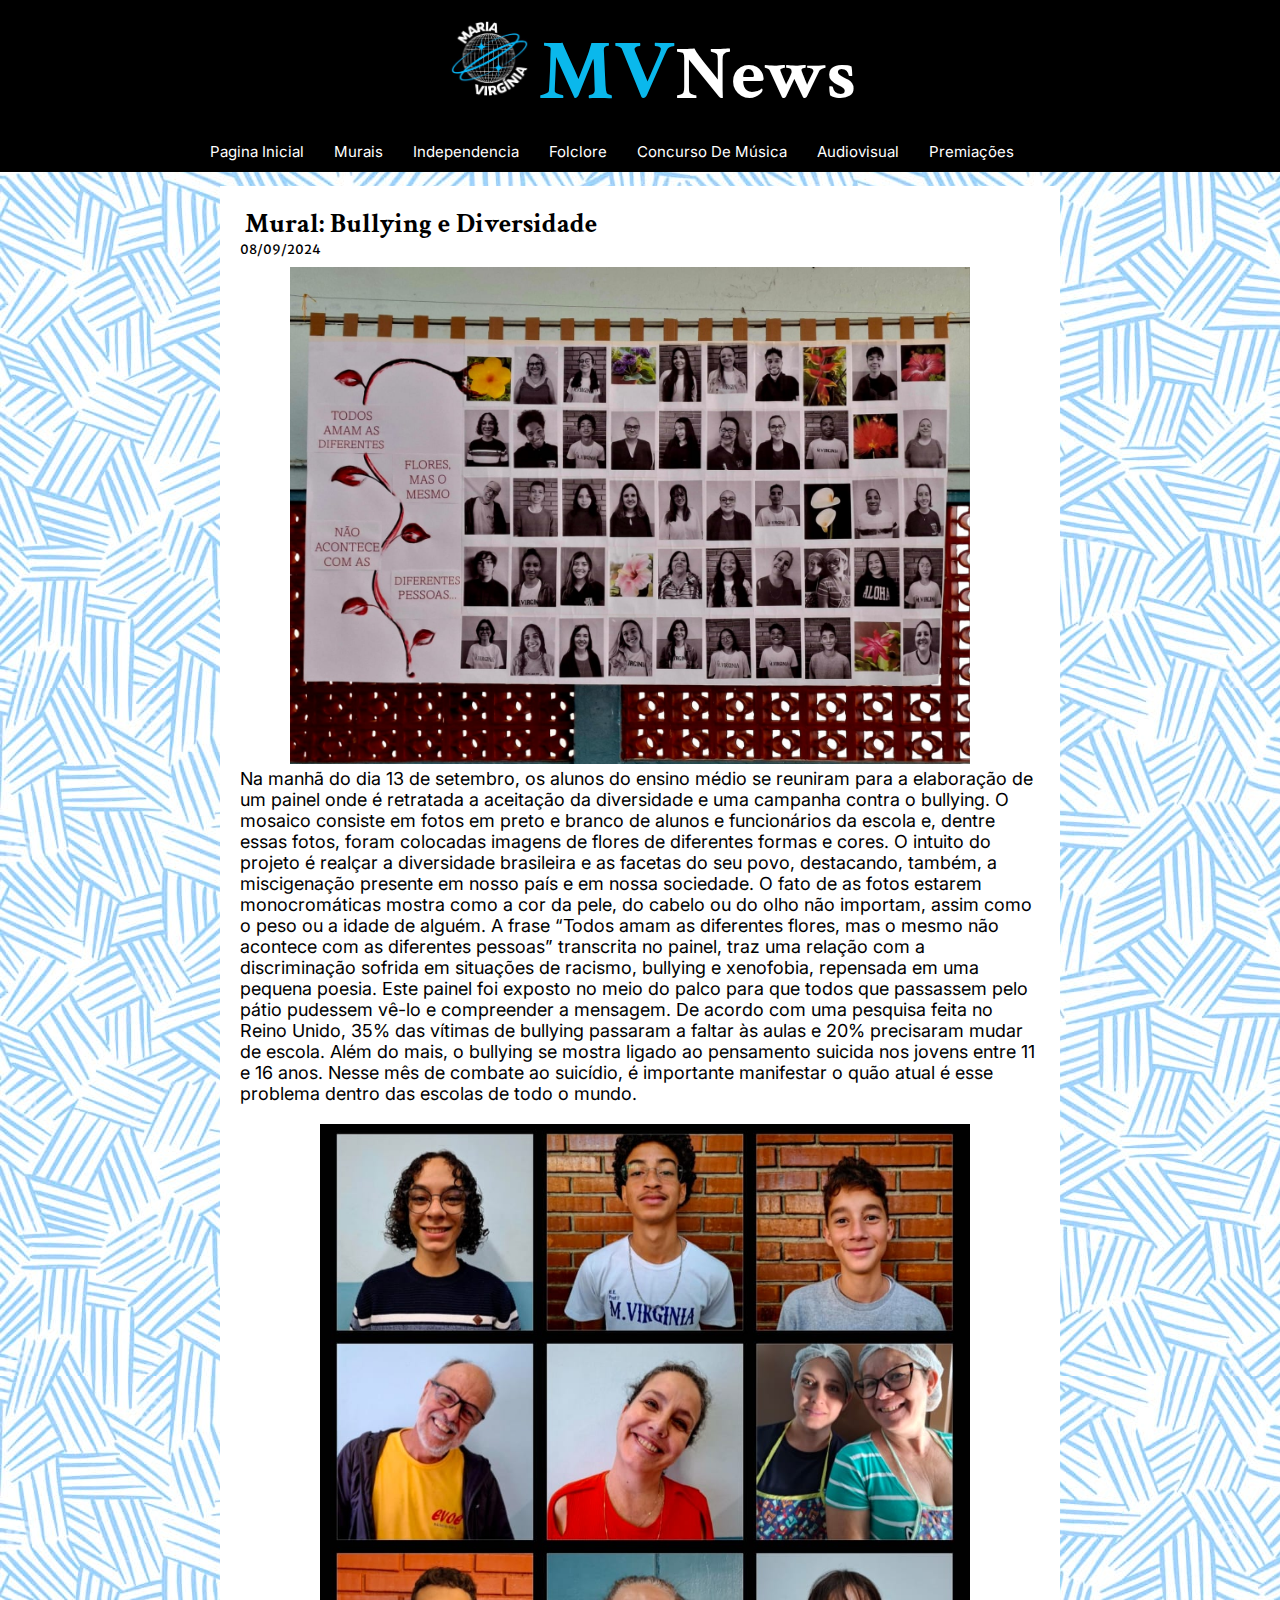
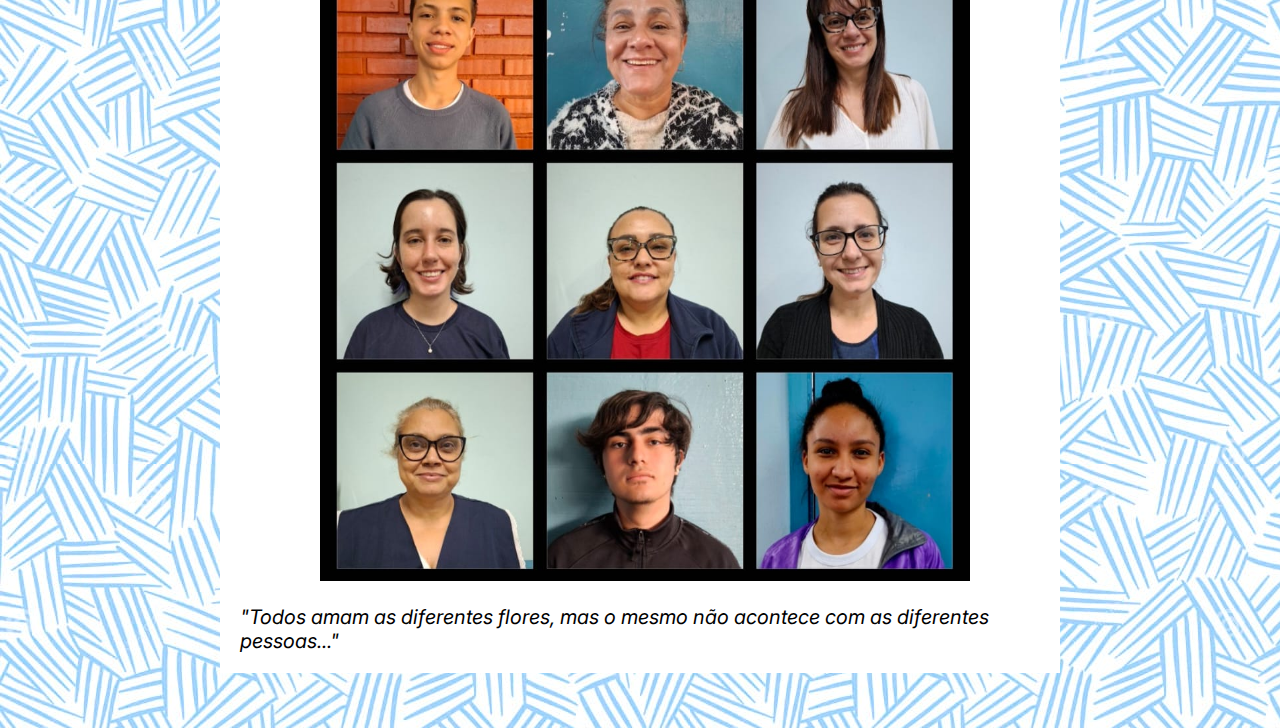
<file: mural.html>
<!DOCTYPE html>
<html lang="en">
<head>
    <meta charset="UTF-8">
    <meta name="viewport" content="width=device-width, initial-scale=1.0, maximum-scale=1.0">
    <title>Mural Diversidade</title>
    <link rel="stylesheet" href="template.css">
</head>
<body>
    
    <div class="header">
        <div class="logo">
            <a href="index.html#post-Inicial"><img class="logoicon" src="LogoMv.png"></a>
            <a href="index.html#post-Inicial"><h1 class="Title_Header"> <span class="MV">MV</span>News</h1></a>
        </div>

        <div class="menu">
            <ul class="Itens_Header">
                <li id="menu-item">
                    <a href="index.html#post-Inicial">Pagina Inicial</a>
                </li>
                <li id="menu-item">
                    <a href="index.html#post-mural">Murais</a>
                </li>
                <li id="menu-item">
                    <a href="index.html#post-independencia">Independencia</a>
                </li>
                <li id="menu-item">
                    <a href="index.html#post-folclore">Folclore</a>
                </li>
                <li id="menu-item">
                    <a href="index.html#post-concurso">Concurso De Música</a>
                </li>
                <li id="menu-item">
                    <a href="index.html#post-audiovisual">Audiovisual</a>
                </li>
                <li id="menu-item">
                    <a href="index.html#post-premio">Premiações</a>
                </li>
            </ul>
        </div>
        
    </div>

    <div class="content">
        <div class="contPost">
            <div id="ContNoticia">
                <h2>Mural: Bullying e Diversidade</h2>
                <span id="data-posts">08/09/2024</span>
                <img id="SourceCapa" src="MuralBullying.jpeg" width="680" alt="">
                
                <p id="paragCont">
                    Na manhã do dia 13 de setembro, os alunos do ensino médio se reuniram para a elaboração de um painel onde é retratada a aceitação da diversidade e uma campanha contra o bullying. O mosaico consiste em fotos em preto e branco de alunos e funcionários da escola e, dentre essas fotos, foram colocadas imagens de flores de diferentes formas e cores.
                    O intuito do projeto é realçar a diversidade brasileira e as facetas do seu povo, destacando, também, a miscigenação presente em nosso país e em nossa sociedade. O fato de as fotos estarem monocromáticas mostra como a cor da pele, do cabelo ou do olho não importam, assim como o peso ou a idade de alguém. A frase “Todos amam as diferentes flores, mas o mesmo não acontece com as diferentes pessoas” transcrita no painel, traz uma relação com a discriminação sofrida em situações de racismo, bullying e xenofobia, repensada em uma pequena poesia.
                    Este painel foi exposto no meio do palco para que todos que passassem pelo pátio pudessem vê-lo e compreender a mensagem. De acordo com uma pesquisa feita no Reino Unido, 35% das vítimas de bullying passaram a faltar às aulas e 20% precisaram mudar de escola. Além do mais, o bullying se mostra ligado ao pensamento suicida nos jovens entre 11 e 16 anos. Nesse mês de combate ao suicídio, é importante manifestar o quão atual é esse problema dentro das escolas de todo o mundo. 
                </p>

                <img id="SourceMedia" src="PessoasMural.jpeg" width="650" alt="">
                <p id="parag">"Todos amam as diferentes flores, mas o mesmo não acontece com as diferentes pessoas..."</p>
            </div>
        </div>
    </div>
</body>
</html>
</file>
<file: template.css>
@import url('https://fonts.googleapis.com/css2?family=Crimson+Text:ital,wght@0,400;0,600;0,700;1,400;1,600;1,700&display=swap');
@import url('https://fonts.googleapis.com/css2?family=Merriweather+Sans:ital,wght@0,300..800;1,300..800&display=swap');
@import url('https://fonts.googleapis.com/css2?family=Inter:ital,opsz,wght@0,14..32,100..900;1,14..32,100..900&display=swap');
@import url('https://fonts.googleapis.com/css2?family=Inter:ital,opsz,wght@0,14..32,100..900;1,14..32,100..900&family=Merriweather:ital,wght@0,300;0,400;0,700;0,900;1,300;1,400;1,700;1,900&display=swap');

* {
    margin: 0;
    padding: 0;
}

body {
    /*background-color: #eceaea;*/
    background-image: url(vetorazulclaro.jpeg);
    background-repeat: repeat;

}

a {
    text-decoration: none;
    color: #0ab8ec;
    font-family: "Inter", sans-serif;
    padding-top: 10px;
}

h2 {
    font-family: "Crimson Text", serif;
    font-size: 27px;
    padding-left: 5px;
}

.header {
    width: 100%;
    z-index: 3;
    position: fixed;
    top: 0;
    background-color: rgb(0, 0, 0);
    padding: 10px;
    text-align: center;
    font-size: 15px;
}

.Title_Header {
    font-family: "Crimson Text", serif;
    font-size: 75px;
    color: #ffffff;
    display: inline-block;
    
}

.Itens_Header{
    display: flex;
    list-style: none;
    gap: 30px;
    padding-left: 200px;
    justify-content: space-between;
    padding: 8px, 12px;
}

.MV {
    font-size: 85px;
    color: #0ab8ec;
}

.logoicon {
    padding: 2px;
    display: inline-block;
    width: 90px;
    height: 75px;
    padding-left: 0px;
}

.logo {
    padding: 7px;
}

.menu {
    padding-top: 7px;
}

.menu {
    width: 100%;
    display: flex;
    align-items: center;
    justify-content: space-between;
    font-family: "Crimson Text", serif;
}

.menu a {

    color:#ffffff;
    text-decoration: none;
}

#menu-item a:hover {
    color: #0ab8ec;
    border-bottom: 3px solid #0ab8ec;
    transition: .1s ease-in;
}

.content {
    z-index: 2;
    font-family: "Inter", sans-serif;
    width: 100%;
    margin: 0 auto;
    padding: 0px;
}

.contPost {
    font-family: "Inter", sans-serif;
    width: 50%;
   /* float: none;*/
    margin: auto;
    margin-left: 150px;
    padding: 35px;
    padding-left: 5.5%;
}

#ContNoticia {
    align-items: center;
    padding: 20px;
    background-color: #ffffff;
    margin-bottom: 20px;
    margin-top: 151px;
    width: 800px;
}

#SourceMedia {
    margin-left: 80px;
    margin-bottom: 20px;
}

#SourceMedia2 {
    margin-left: 95px;
    margin-bottom: 20px;
}

#SourceMedia3 {
    margin-left: 170px;
    margin-bottom: 20px;
}

#CapaInd {
    margin-left: 60px;
    margin-bottom: 20px;
}

#SourceCapa {
    margin-left: 50px;
}

#SourceCapa2 {
    margin-left: 40px;
}

#parag {
    font-size: 20px;
    font-style: italic;
}

#paragCont {
    padding-bottom: 20px;
    font-size: 18px;
    text-align: left;
}

#data-posts {
    font-size: 0.8rem;
    display: block;
    margin-bottom: 10px;
    font-family: "Merriweather Sans", sans-serif;
}


@media (max-width: 900px) {
    .header {
        width: 100%;
        height: 10%;
    }

    .content {
        width: 100px;
        float: none;
        margin: 0 0;
        margin-left: 0;
        /*margin-right: 20%;*/
        align-items: center;
        justify-content: center;
        padding-left: 0;
    }

    .Title_Header{
        font-size: 75px;
    }

    .MV {
        font-size: 90px;
        color: #0ab8ec;
    }

    .menu {
        display: none;
    }


    .contPost {
        float: none;
        width: 90%;
        padding-left: 0;
        margin-left: 10px;
        margin: 2px;
    }

    .Logo {
        /*align-items: center;*/
        width: 350px;
    }

    h2 {
        font-family: "Crimson Text", serif;
        font-size: 50px;
        padding-left: 5px;
    }

    #data-posts {
        font-size: 25px;
    }

    #SourceMedia {
        margin-left: 80px;
        margin-bottom: 20px;
    }
    
    #SourceMedia2 {
        margin-left: 95px;
        margin-bottom: 20px;
    }
    
    #SourceMedia3 {
        margin-left: 170px;
        margin-bottom: 20px;
    }
    
    #CapaInd {
        margin-left: 60px;
        margin-bottom: 20px;
    }
    
    #SourceCapa {
        margin-left: 50px;
    }
    
    #SourceCapa2 {
        margin-left: 40px;
    }
    
    #parag {
        font-size: 30px;
        font-style: italic;
    }
    
    #paragCont {
        padding-bottom: 20px;
        font-size: 35px;
        text-align: left;
    }

    .footer {
        width: 100%;
        height: 15%;
    }

    .footer p {
        font-size: 40px;
    }

    #MVfooter {
        font-size: 50px;
    }

    .logoicon {
        width: 140px;
        height: 130px;
        margin-left: 10px;
    }

    body {
        overflow-x: hidden;
    }  
}
</file>
